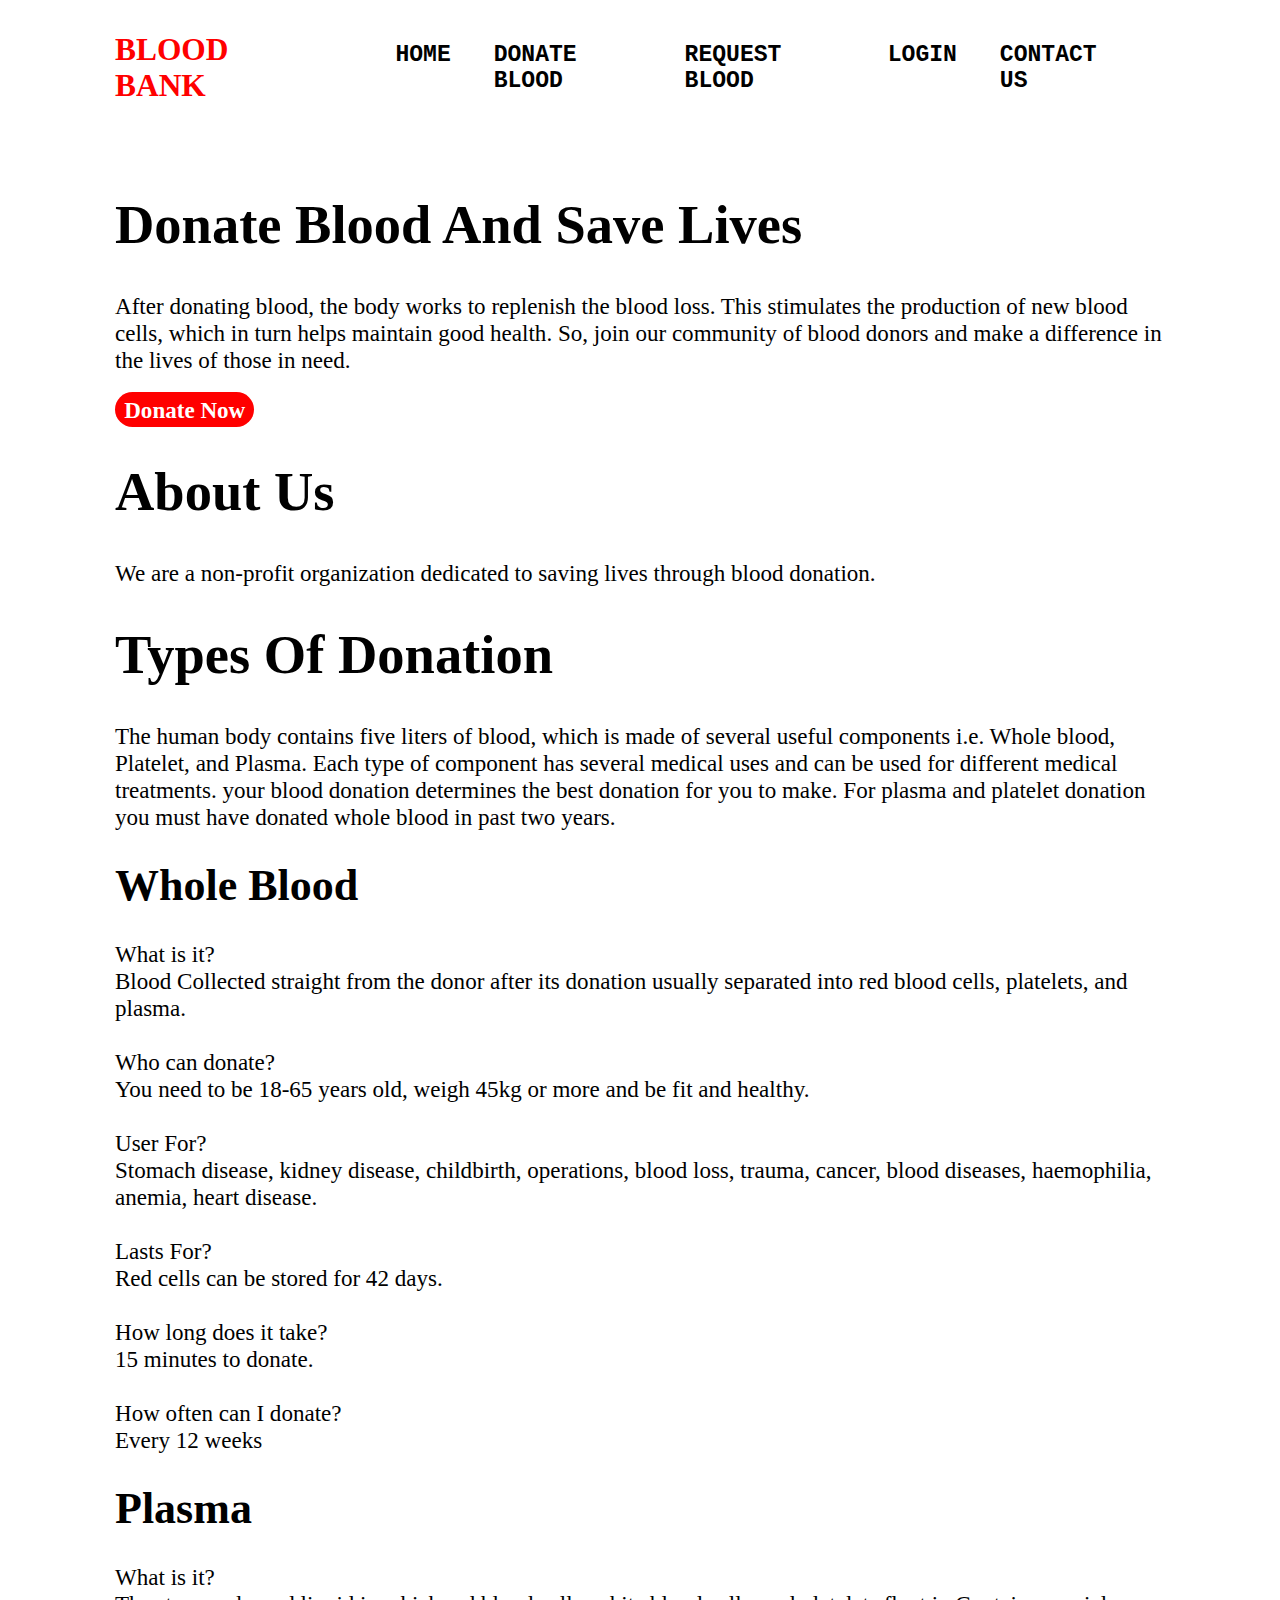
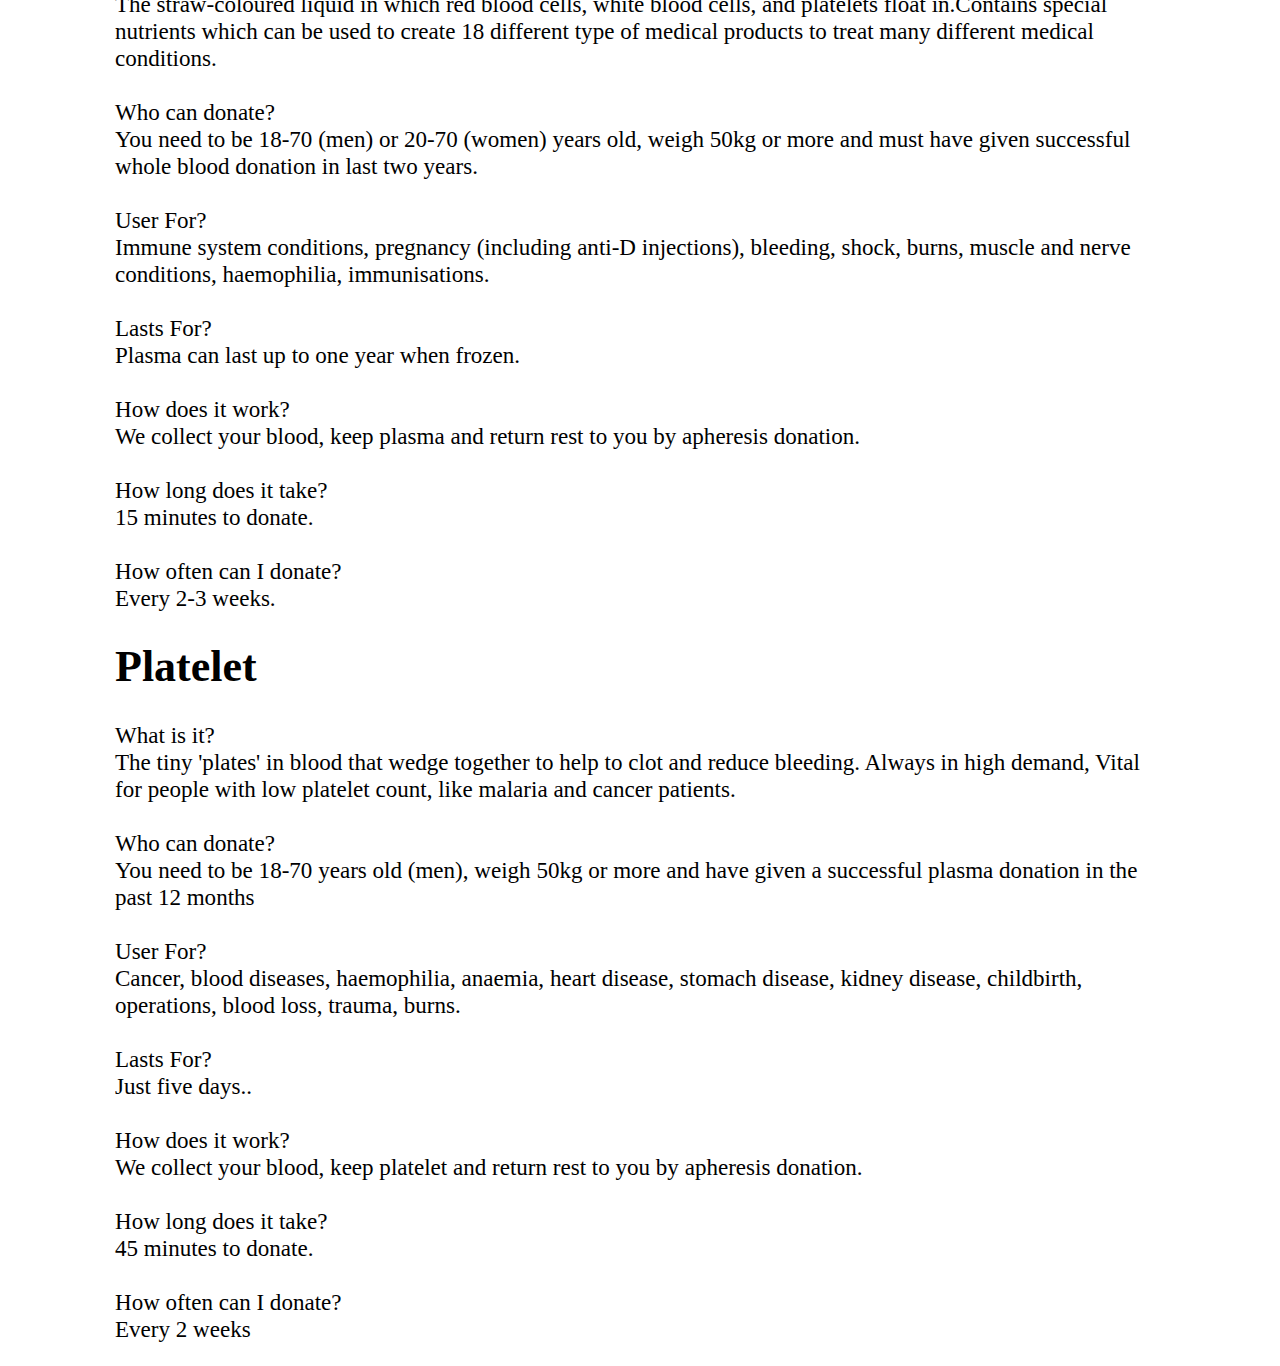
<file: index.html>
<!DOCTYPE html>
<html lang="en">
<head>
    <meta charset="UTF-8">
    <meta http-equiv="X-UA-Compatible" content="IE=edge">
    <meta name="viewport" content="width=device-width, initial-scale=1.0">
    <title>BLOOD BANK</title>
    <link rel="stylesheet" href="main.css">
</head>
    
<body>
    
<div class="wrapper">
    <header>
        
      <h1>BLOOD BANK</h1>

        <nav>
            <ul>
                
                <li><a href="index.html">Home</a></li>
                <li><a href="donate.html">Donate Blood</a></li>
                <li><a href="request.html">Request Blood</a></li>
                <li><a href="loogin.html">Login</a></li>
                <li><a href="">Contact Us</a></li>
                
            </ul>
        </nav>
    </header>

    <main>
        <div class="left">
            <h1>Donate Blood And Save Lives</h1>
            <p>After donating blood, the body works to replenish the blood loss.
                This stimulates the production of new blood cells, which in turn helps maintain good health.
                So, join our community of blood donors and make a difference in the lives of those in need.
                 
                </p>

                <div class="cta-btns">
                    <a href="donate.html" class="primary-cta">Donate Now</a>

                    <h1>About Us</h1>
                    <p>
                        We are a non-profit organization dedicated to saving lives through blood donation.
                    </p>

                    <h1>Types Of Donation</h1> 
                    <p>
                        The human body contains five liters of blood,
                         which is made of several useful components i.e. Whole blood, Platelet, and Plasma.
                         
Each type of component has several medical uses and can be used for different medical treatments.

 your blood donation determines the best donation for you to make.

For plasma and platelet donation you must have donated whole blood in past two years.
                    </p>
                    
                    
                    <h1 class="title1">Whole Blood</h1>
                    <p>
                    What is it?<br>
                        Blood Collected straight from the donor after its donation usually separated into red blood cells, platelets, and plasma.
                        <br><br>
                    
                        Who can donate?<br>
                        You need to be 18-65 years old, weigh 45kg or more and be fit and healthy.
                        <br><br>
                        User For?<br>
                        Stomach disease, kidney disease, childbirth, operations, blood loss, trauma, cancer, blood diseases, haemophilia, anemia, heart disease.
                        <br><br>
                        Lasts For?<br>
                        Red cells can be stored for 42 days.
                        <br><br>
                        How long does it take?<br>
                        15 minutes to donate.
                        <br><br>
                        How often can I donate?<br>
                        Every 12 weeks</p>
                    
                        <h1 class="title1">Plasma</h1>
                        <p>
                            What is it? <br>
The straw-coloured liquid in which red blood cells, white blood cells, and platelets float in.Contains special nutrients which can be used to create 18 different type of medical products to treat many different medical conditions.
<br> <br>
Who can donate?<br>
You need to be 18-70 (men) or 20-70 (women) years old, weigh 50kg or more and must have given successful whole blood donation in last two years.
<br> <br>
User For? <br>
Immune system conditions, pregnancy (including anti-D injections), bleeding, shock, burns, muscle and nerve conditions, haemophilia, immunisations.
<br> <br>
Lasts For? <br>
Plasma can last up to one year when frozen.
<br> <br>
How does it work? <br>
We collect your blood, keep plasma and return rest to you by apheresis donation.
<br> <br>
How long does it take? <br>
15 minutes to donate.
<br> <br>
How often can I donate?<br>
Every 2-3 weeks.
                        </p>

                        <h1 class="title1">Platelet</h1>

                        <p>
                            What is it? <br>
The tiny 'plates' in blood that wedge together to help to clot and reduce bleeding. Always in high demand, Vital for people with low platelet count, like malaria and cancer patients.
<br> <br>
Who can donate? <br>
You need to be 18-70 years old (men), weigh 50kg or more and have given a successful plasma donation in the past 12 months
<br><br>
User For?<br>
Cancer, blood diseases, haemophilia, anaemia, heart disease, stomach disease, kidney disease, childbirth, operations, blood loss, trauma, burns.
<br><br>
Lasts For?<br>
Just five days..
<br><br>
How does it work?<br>
We collect your blood, keep platelet and return rest to you by apheresis donation.
<br><br>
How long does it take?<br>
45 minutes to donate.
<br><br>
How often can I donate?<br>
Every 2 weeks
                        </p>
                 
                </div>
        </div>
            
            
                 
        </div>
    </main>
</div>


</body>
</html>
</file>
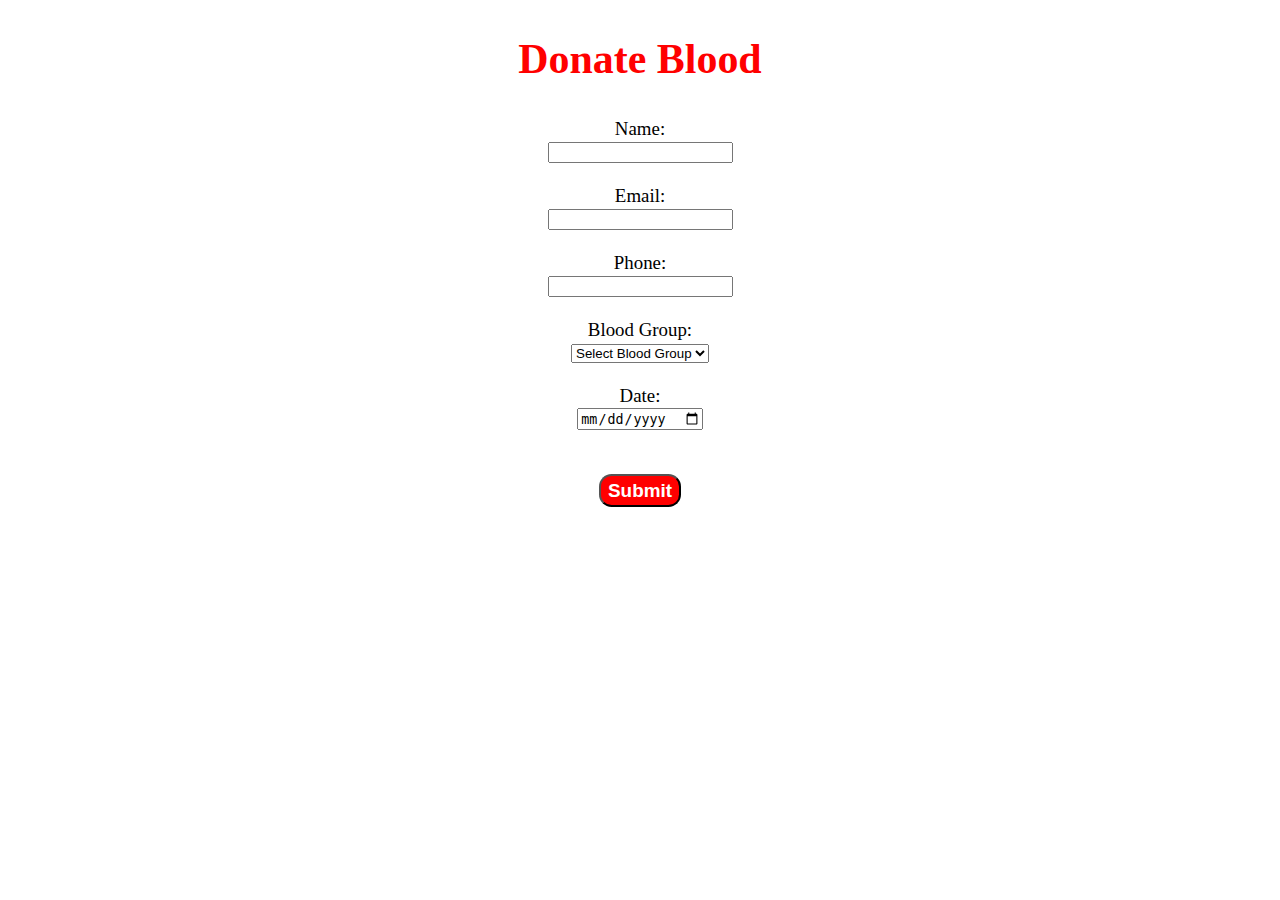
<file: donate.html>
<!DOCTYPE html>
<html lang="en">
<head>
    <meta charset="UTF-8">
    <meta http-equiv="X-UA-Compatible" content="IE=edge">
    <meta name="viewport" content="width=device-width, initial-scale=1.0">
    <title>BLOOD BANK</title>
    <link rel="stylesheet" href="loogin.css">
</head>
<body>
    
<div class="wrapper">
<section class="donate-section">
    <h2>Donate Blood</h2>
    <form>
        <label for="name">Name:</label>
        <input type="text" id="name" name="name" required>
<br><br>
        <label for="email">Email:</label>
        <input type="email" id="email" name="email" required>
<br><br>
        <label for="phone">Phone:</label>
        <input type="tel" id="phone" name="phone" required>
<br><br>
        <label for="blood-group">Blood Group:</label>
        <select id="blood-group" name="blood-group" required>
            <option value="">Select Blood Group</option>
            <option value="A+">A+</option>
            <option value="A-">A-</option>
            <option value="B+">B+</option>
            <option value="B-">B-</option>
            <option value="AB+">AB+</option>
            <option value="AB-">AB-</option>
            <option value="O+">O+</option>
            <option value="O-">O-</option>
        </select>
<br><br>
        <label for="date">Date:</label>
        <input type="date" id="date" name="date" required>
<br><br><br>
        <button type="submit" class="btn-submit">Submit</button>
    </div>
    </form>

</section>
</file>
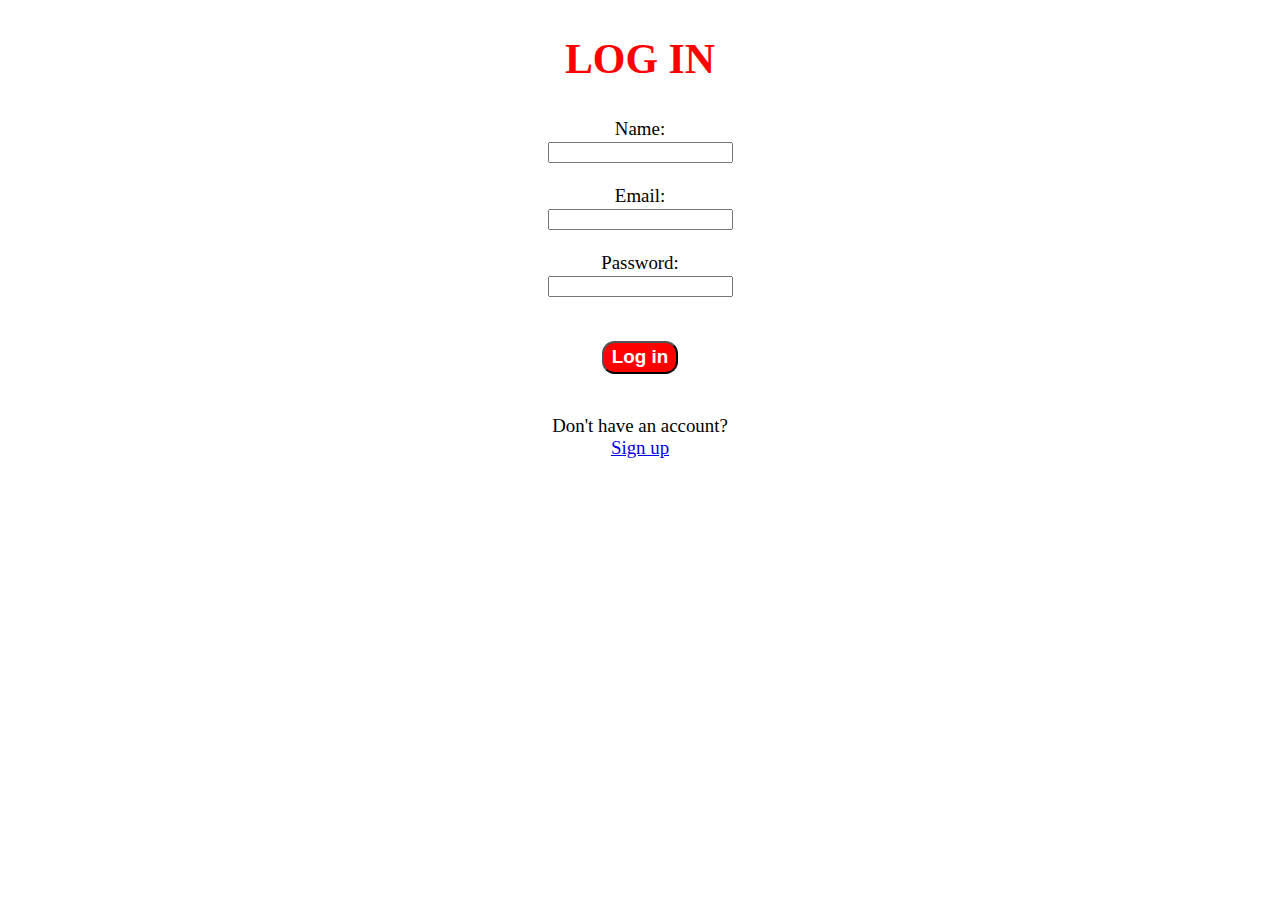
<file: loogin.html>
<!DOCTYPE html>
<html lang="en">
<head>
    <meta charset="UTF-8">
    <meta http-equiv="X-UA-Compatible" content="IE=edge">
    <meta name="viewport" content="width=device-width, initial-scale=1.0">
    <title>LOG IN</title>
    <link rel="stylesheet" href="loogin.css">
</head>
<body>

	<div class="wrapper">

	<h2>LOG IN</h2>
	<form action="signup.php" method="post" onsubmit="return validateForm()">
		<label for="name">Name:</label>
		<input type="text" id="name" name="name" required>
		<br>
		<br>

		<label for="email">Email:</label>
		<input type="email" id="email" name="email" required>
<br><br>
		<label for="password">Password:</label>
		<input type="password" id="password" name="password" required>
<br><br><br>
		
		<button type="submit" class="btn-submit">Log in</button>
		<br>

<p>
	<br>
		Don't have an account? 
		<br>
		<a href="signup.html">Sign up</a>
	</p>
	</form>
	<div>
</body>
</html>
</file>
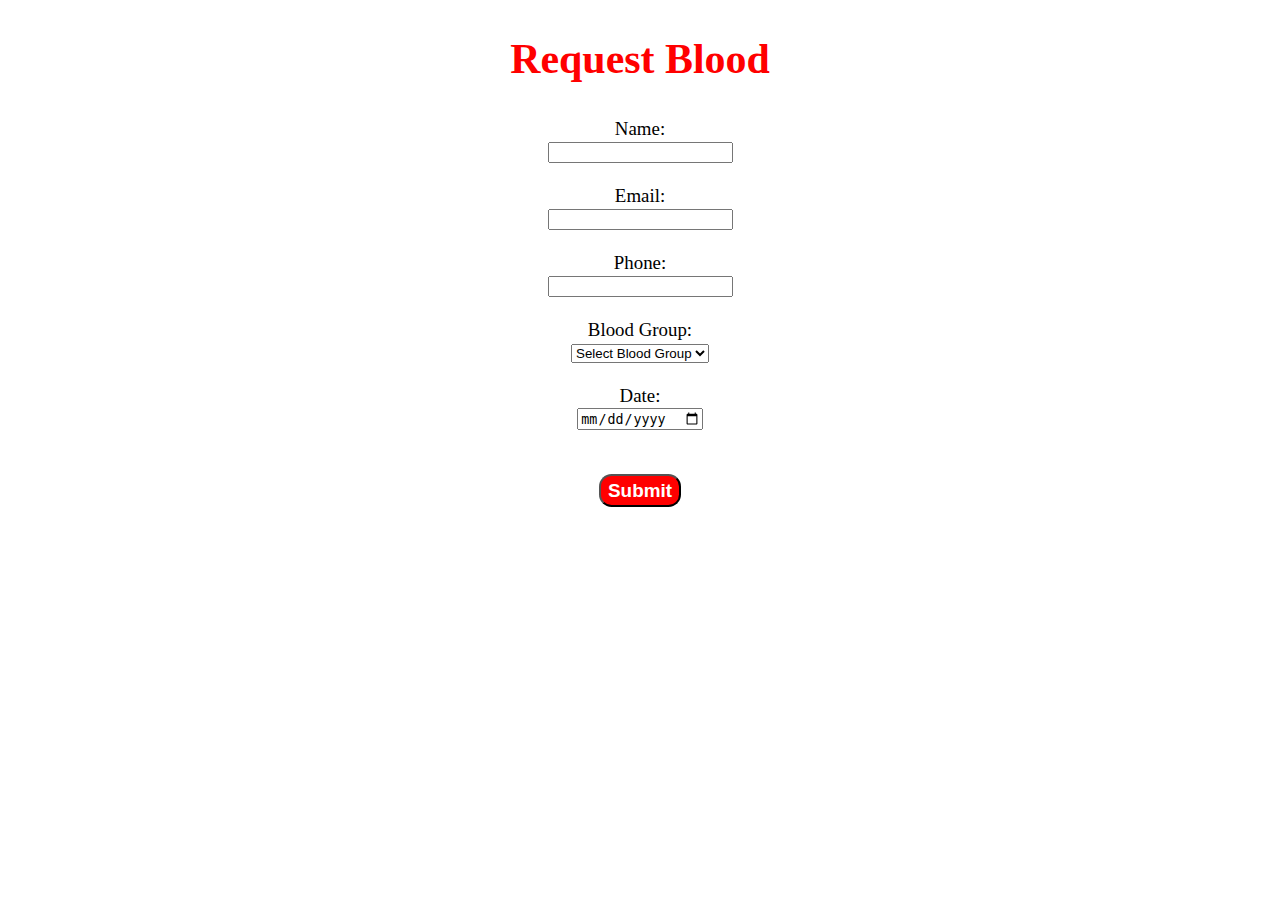
<file: request.html>
<!DOCTYPE html>
<html lang="en">
<head>
    <meta charset="UTF-8">
    <meta http-equiv="X-UA-Compatible" content="IE=edge">
    <meta name="viewport" content="width=device-width, initial-scale=1.0">
    <title>BLOOD BANK</title>
    <link rel="stylesheet" href="loogin.css">
</head>
<body>
    
<div class="wrapper">
<section class="request-section">
    <h2>Request Blood</h2>
    <form>
        <div class="wrapper">
        <label for="name">Name:</label>
        <input type="text" id="name" name="name" required>
<br><br>
        <label for="email">Email:</label>
        <input type="email" id="email" name="email" required>
<br><br>
        <label for="phone">Phone:</label>
	    <input type="tel" id="phone" name="phone" required>
<br><br>
        <label for="blood-group">Blood Group:</label>
        <select id="blood-group" name="blood-group" required>
            <option value="">Select Blood Group</option>
            <option value="A+">A+</option>
            <option value="A-">A-</option>
            <option value="B+">B+</option>
            <option value="B-">B-</option>
            <option value="AB+">AB+</option>
            <option value="AB-">AB-</option>
            <option value="O+">O+</option>
            <option value="O-">O-</option>
        </select>
<br><br>
        <label for="date">Date:</label>
        <input type="date" id="date" name="date" required>
<br><br><br>
        <button type="submit" class="btn-submit">Submit</button>
    </div>
    </form>
</section>
</file>
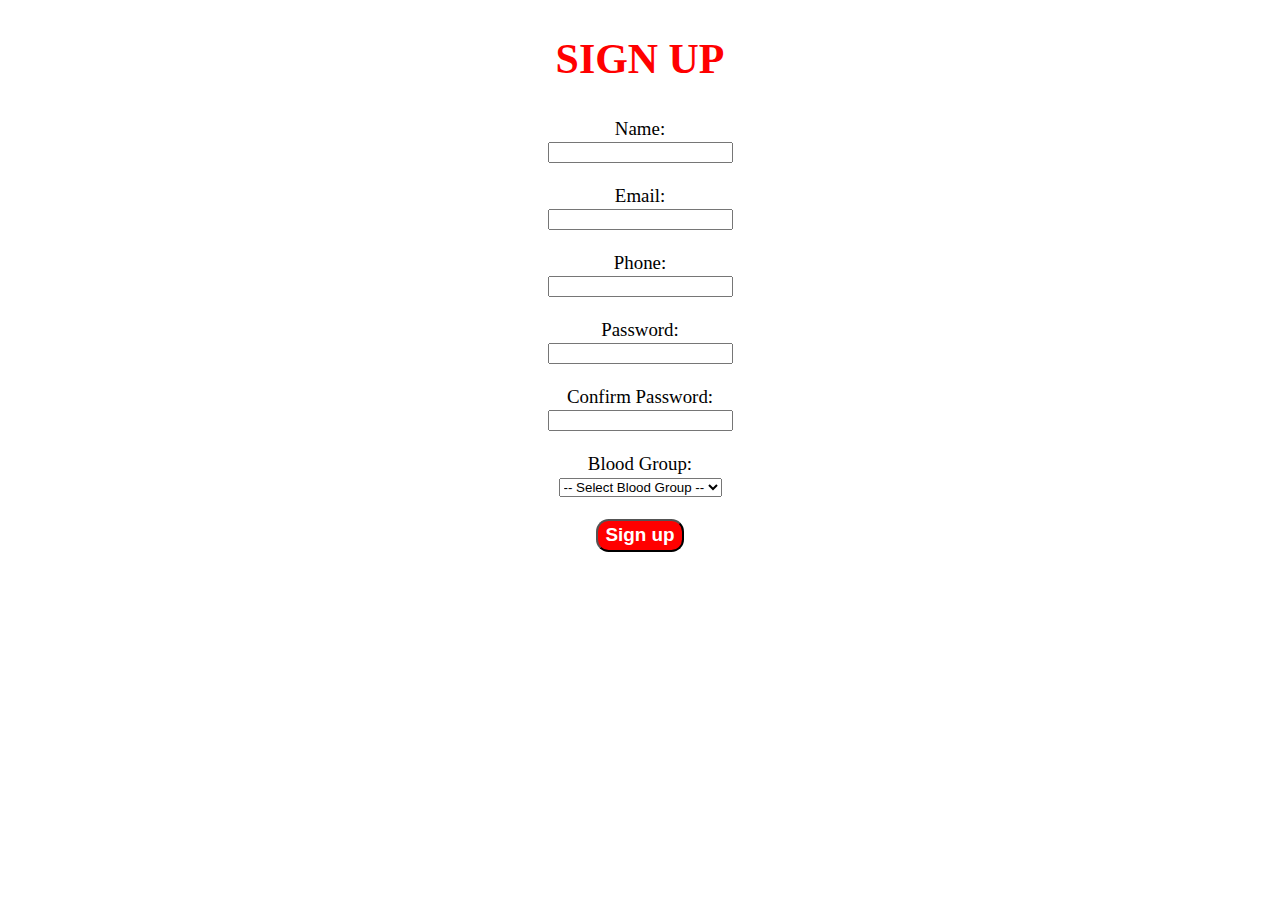
<file: signup.html>
<!DOCTYPE html>
<html>
<head>
	<title>Blood Bank Signup</title>
	<link rel="stylesheet" href="loogin.css">
</head>
<body>
	<div class="wrapper">
	<h2>SIGN UP</h2>
	<form action="signup.php" method="post" onsubmit="return validateForm()">
		<label for="name">Name:</label>
		<input type="text" id="name" name="name" required>
<br><br>
		<label for="email">Email:</label>
		<input type="email" id="email" name="email" required>
<br><br>
		<label for="phone">Phone:</label>
	    <input type="tel" id="phone" name="phone" required>
<br><br>

		<label for="password">Password:</label>
		<input type="password" id="password" name="password" required>
<br><br>
		<label for="confirm_password">Confirm Password:</label>
		<input type="password" id="confirm_password" name="confirm_password" required>
<br><br>
		<label for="blood_group">Blood Group:</label>
		<select id="blood_group" name="blood_group" required>
			<option value="">-- Select Blood Group --</option>
			<option value="A+">A+</option>
			<option value="A-">A-</option>
			<option value="B+">B+</option>
			<option value="B-">B-</option>
			<option value="O+">O+</option>
			<option value="O-">O-</option>
			<option value="AB+">AB+</option>
			<option value="AB-">AB-</option>
		</select>
<br><br>
<button type="submit" class="btn-submit">Sign up</button>
	</form>
</body>
</div>
</html>
</file>
<file: main.css>
html {
    font-size: 65.5%;
}

body {
    margin: 0;
    font-family: Georgia, 'Times New Roman', Times, serif;

}

.wrapper {
    max-width: 1050px;
    margin: 0 auto;

}

header {
    display: flex;
    justify-content: space-between;
    align-items: center;
   
}
header h1 {
    font-size: 3.0rem;
    font-weight: bolder;
    color:red;
    font-family: cursive
    ;
}

nav{
    margin: 4em;
}

nav ul {
    list-style-type: none;
    display: flex;
    gap: 4.1em;
    margin: 0;
}

nav ul li a {
    text-decoration: none;
    font-family: monospace;
    text-transform: uppercase;
    font-size: 2.2rem;
    font-weight: bolder;
    color: black;

}

main {
    display: flex;
    gap: 4em;
    margin-top: 2em;
}

.left-col  {
    width: 45%;
}

.right-col {
    flex-grow: 1;
}

h1 {
font-size: 5.2rem;
font-family: Georgia, 'Times New Roman', Times, serif;
}

p {
    font-size: 2.2rem;
}

img {
    width: 250px;
    height: 300px;
}
    


.title1 {
    font-size: 4.2rem;
}

.primary-cta{
    background-color: red;
    font-size: 2.2rem;
    font-weight: bold;
    color: white;
    text-decoration: none;
    border-radius: 1.9rem;
    padding: 0.2em 0.4em;
}
</file>
<file: loogin.css>
html {
    font-size: 65.5%;
}

body {
    margin: 0;
    font-family: Georgia, 'Times New Roman', Times, serif;
    text-align: center;
    font-size: 1.8rem;
    
    

}

.wrapper {
    max-width: 1100px;
    margin: 0 auto;

}

header {
    display: flex;
    justify-content: space-between;
    align-items: center;
   
}

 h2 {
    font-size: 4.0rem;
    font-weight: bolder;
    color:red;
    font-family: cursive
    ;
}



label
{
    display: block;
    
}

label span
{
    display: inline-block;
    text-align: right;
    width: 100px;
   
}

.btn-submit{
    background-color: red;
    font-size: 1.8rem;
    font-weight: bold;
    color: white;
    text-decoration: none;
    border-radius: 1.2rem;
    padding: 0.2em 0.4em;
}
</file>
